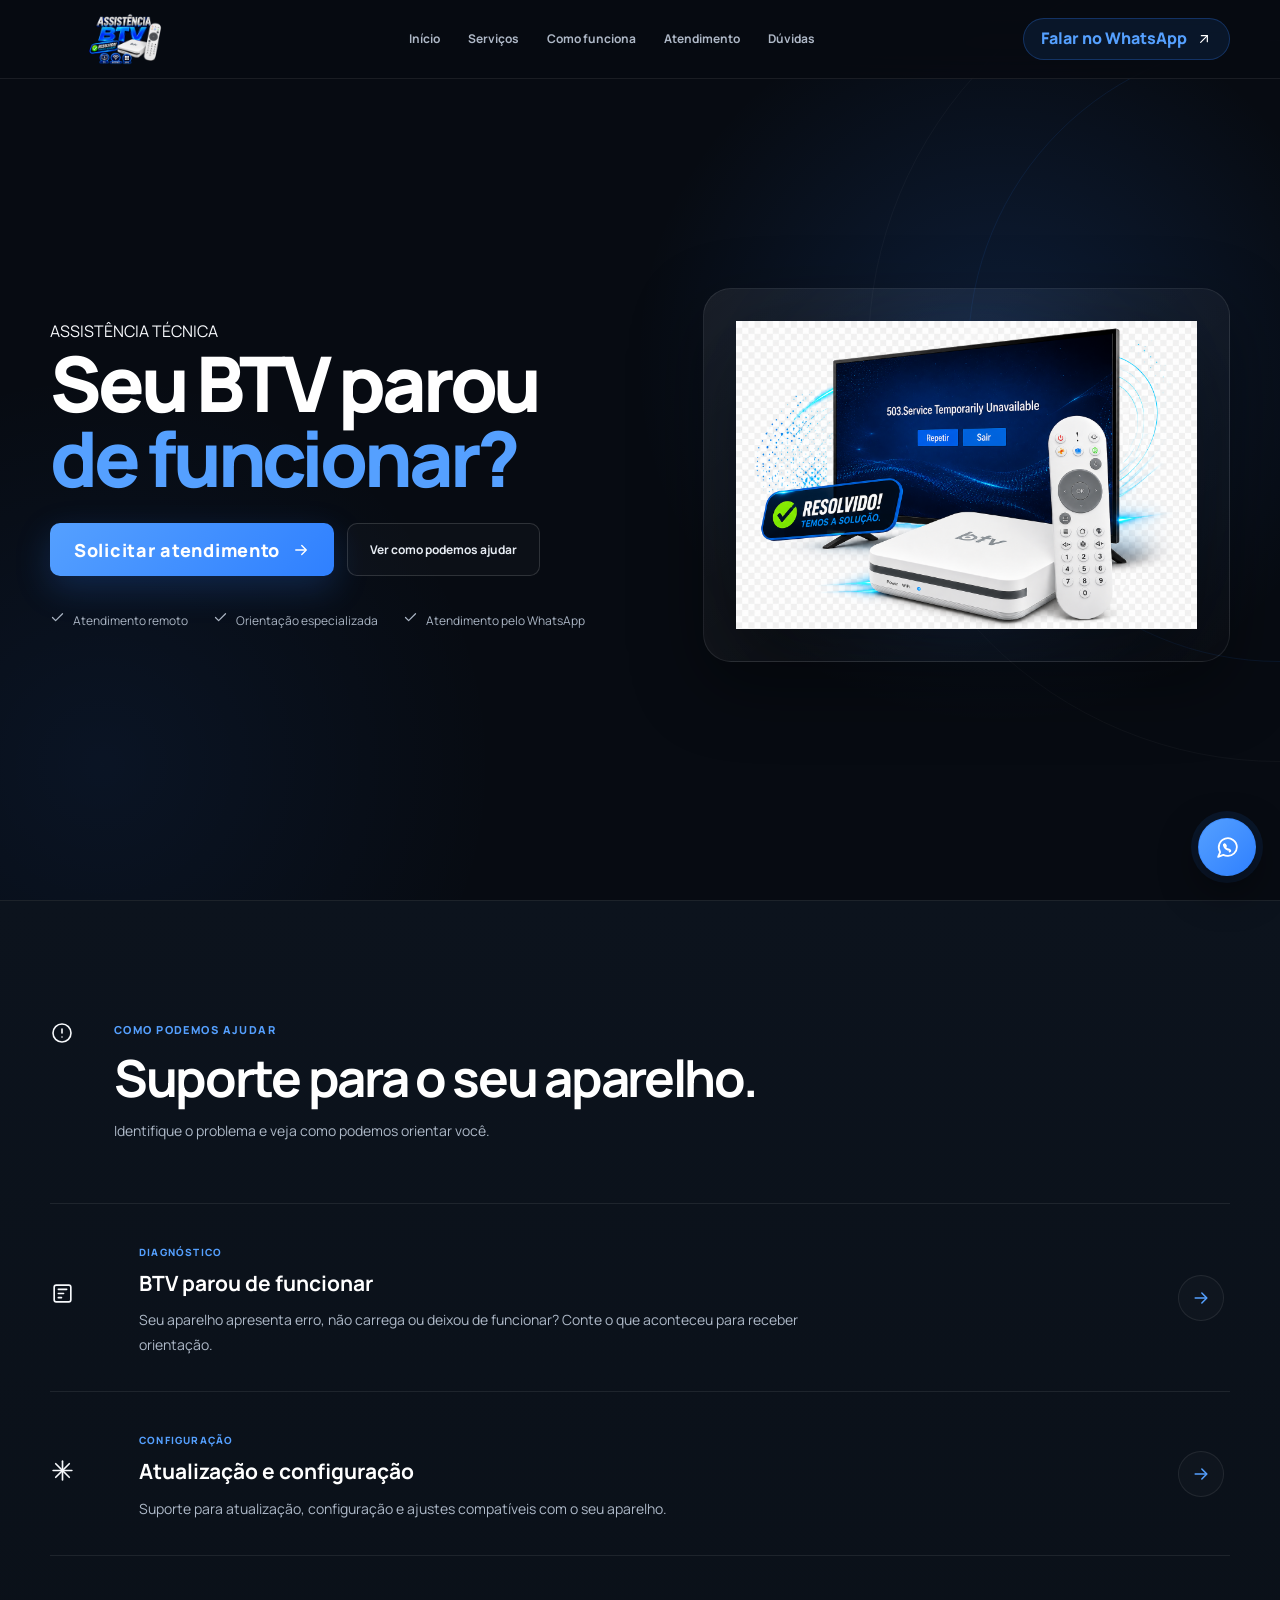
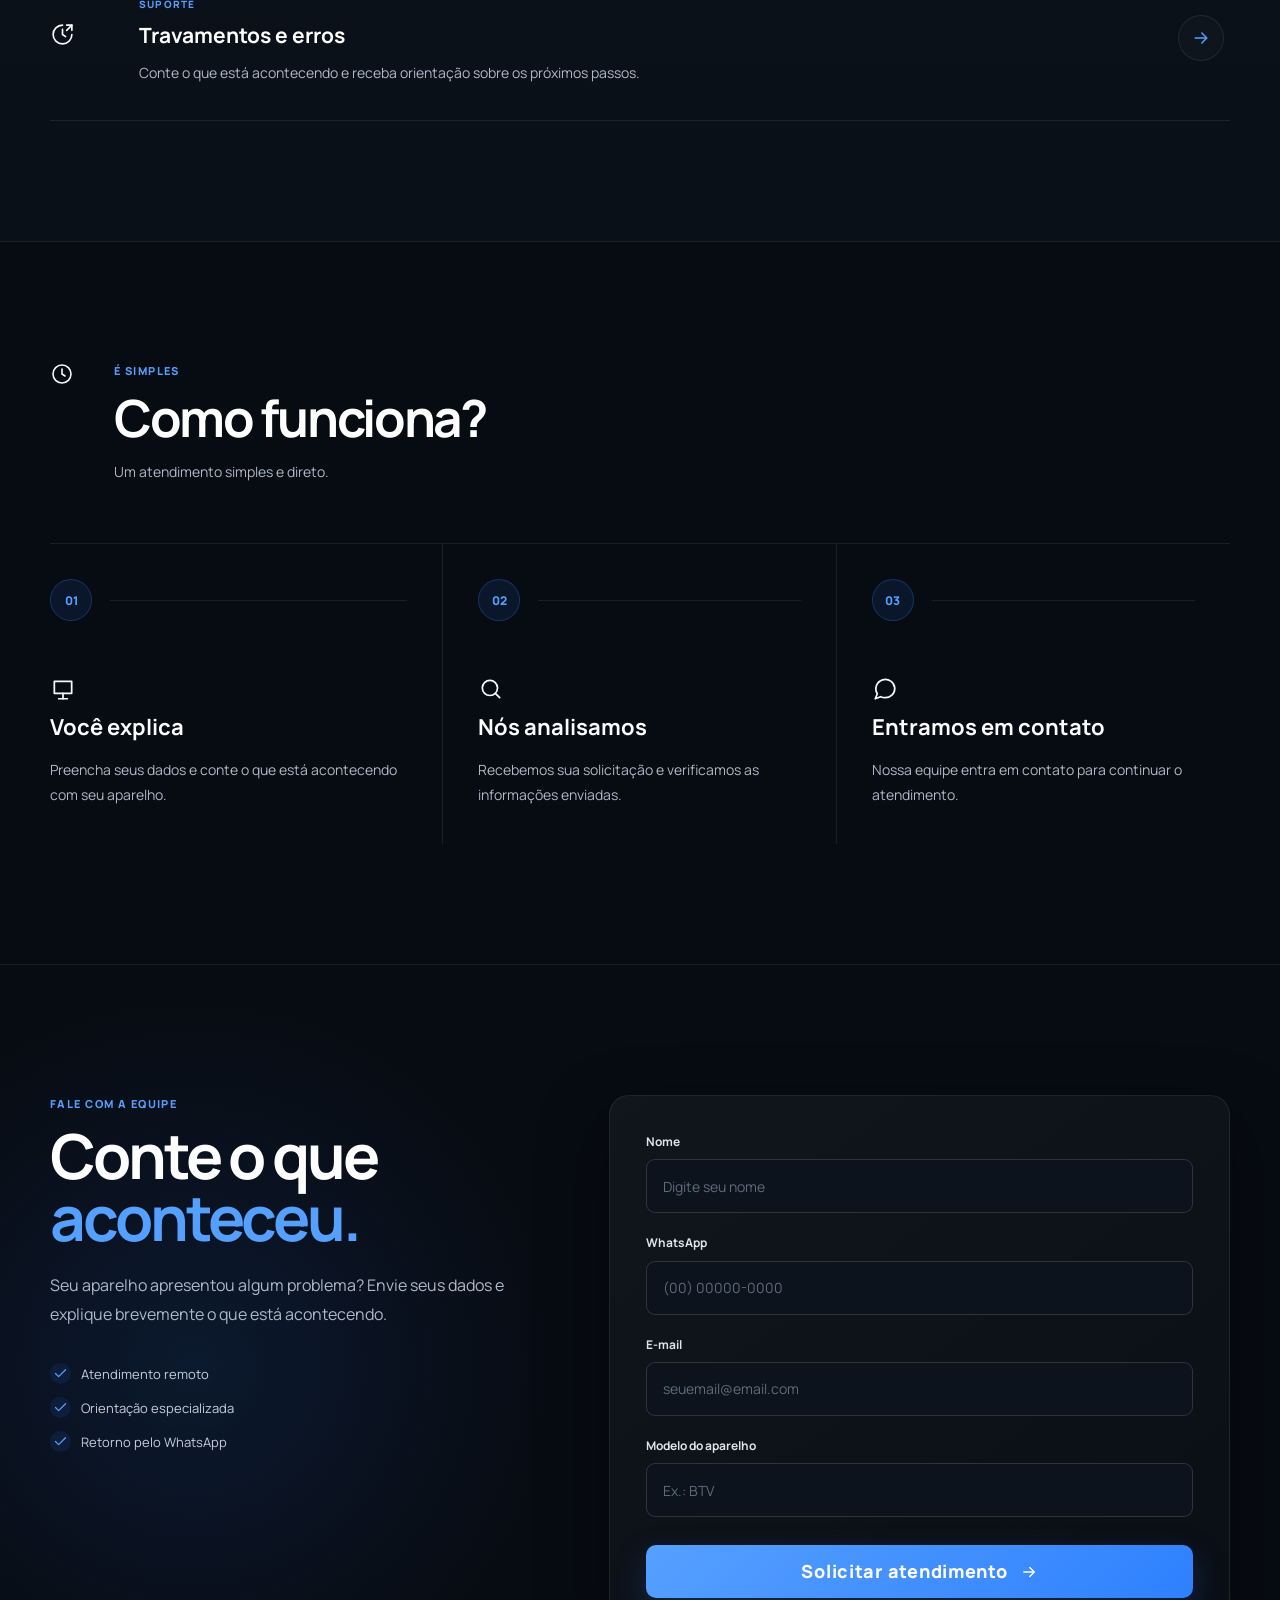
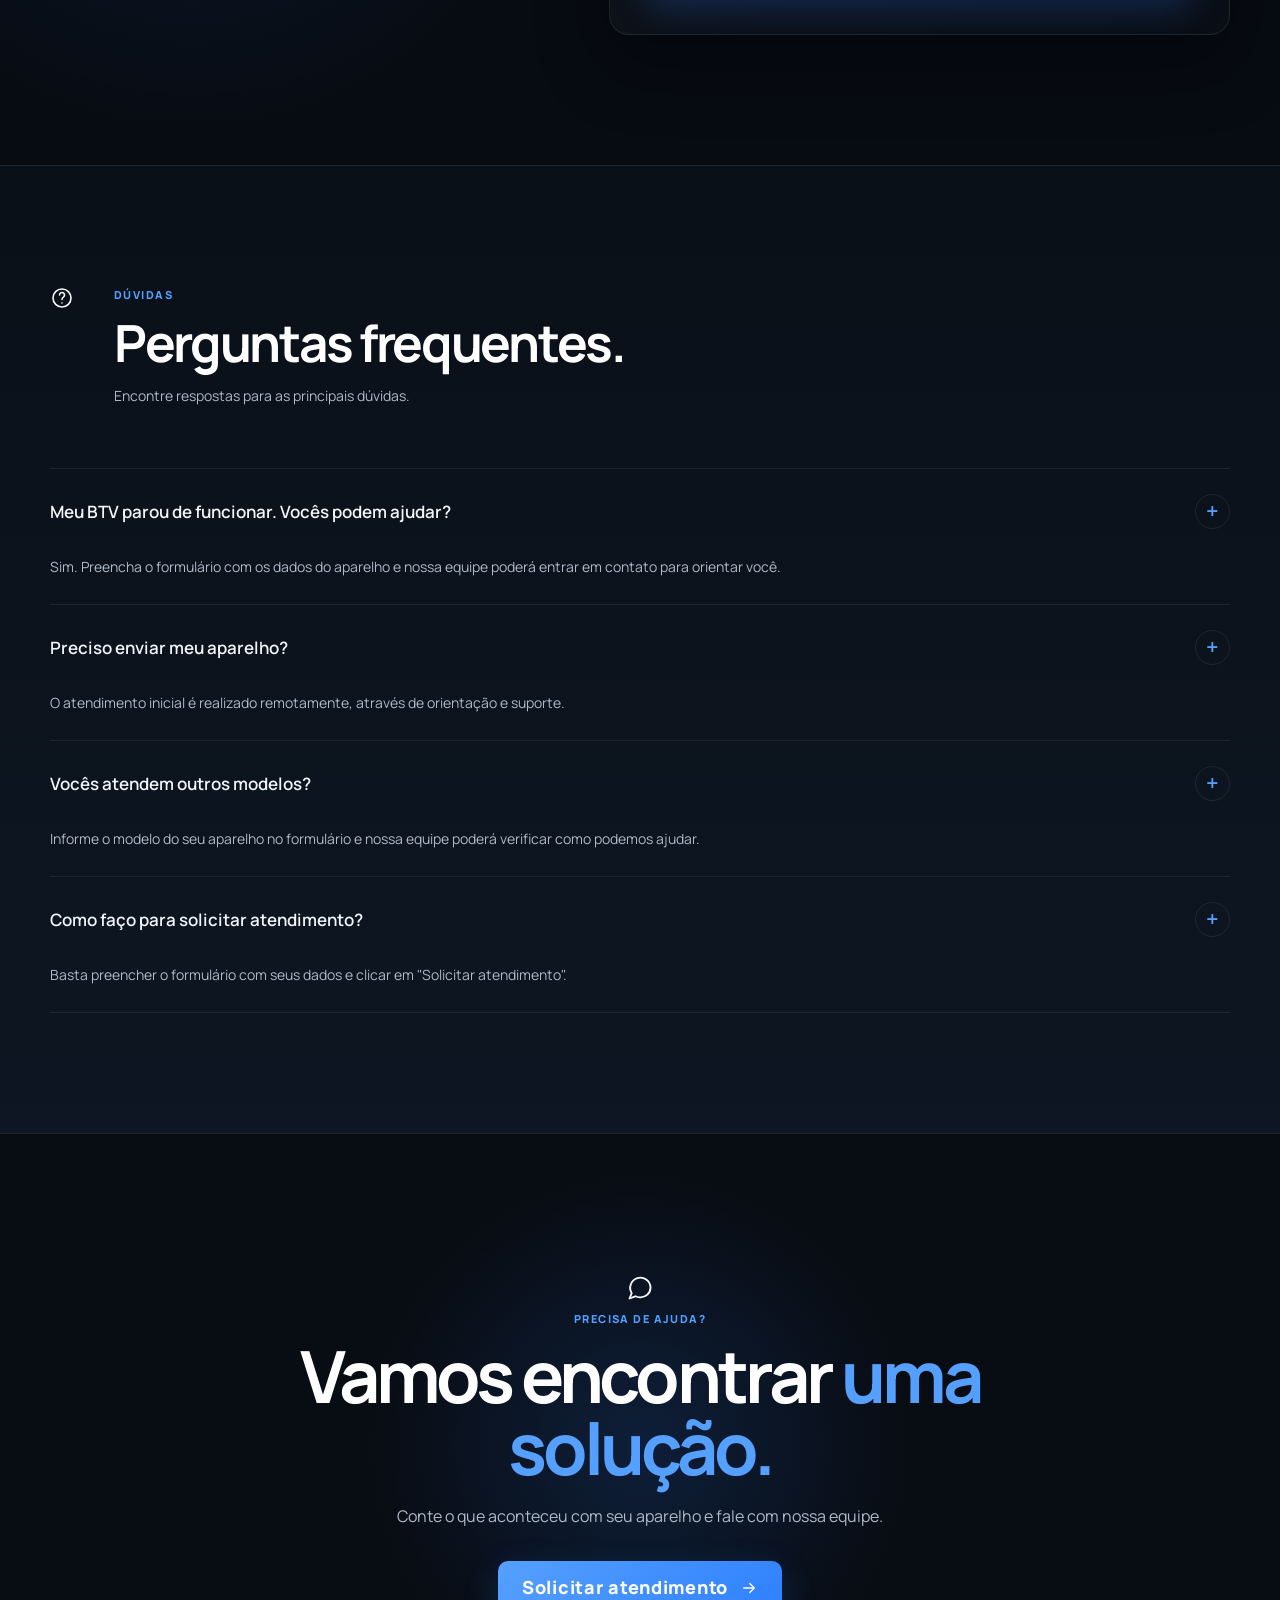
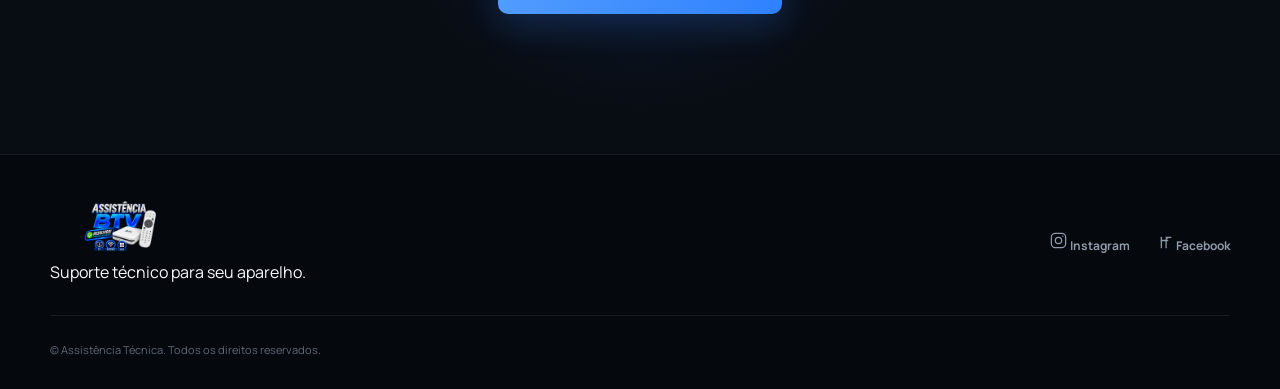
<file: index.html>
<!DOCTYPE html>
<html lang="pt-BR">
<head>
    <meta charset="UTF-8">

    <meta
        name="viewport"
        content="width=device-width, initial-scale=1.0"
    >

    <title>Seu BTV parou de funcionar? | Assistência Técnica</title>

    <meta
        name="description"
        content="Assistência e suporte técnico para aparelhos BTV. Receba orientação para problemas, configurações, atualizações e travamentos."
    >

    <meta
        name="theme-color"
        content="#0b5cff"
    >

    <link
        rel="icon"
        href="assets/favicon.png"
        type="image/png"
    >

    <link rel="preconnect" href="https://fonts.googleapis.com">
    <link rel="preconnect" href="https://fonts.gstatic.com" crossorigin>

    <link
        href="https://fonts.googleapis.com/css2?family=Manrope:wght@400;500;600;700;800&display=swap"
        rel="stylesheet"
    >

    <link
        rel="stylesheet"
        href="css/style.css"
    >
</head>

<body>

<header id="main-header">

    <div class="container header-container">

        <a
            href="#hero"
            class="logo"
            aria-label="Assistência Técnica"
        >
            <img
                src="assets/logo.png"
                alt="Assistência Técnica"
            >
        </a>

        <nav
            class="main-nav"
            aria-label="Navegação principal"
        >
            <a href="#hero">Início</a>
            <a href="#services">Serviços</a>
            <a href="#how-it-works">Como funciona</a>
            <a href="#formulario">Atendimento</a>
            <a href="#faq">Dúvidas</a>
        </nav>

        <a
            href="#"
            class="btn-header"
            data-v8="contact.whatsapp"
            data-whatsapp-message="Olá! Gostaria de informações sobre a assistência técnica para meu aparelho."
            aria-label="Falar no WhatsApp"
        >
            <span>Falar no WhatsApp</span>

            <svg
                width="16"
                height="16"
                viewBox="0 0 24 24"
                fill="none"
                stroke="currentColor"
                stroke-width="1.8"
                stroke-linecap="round"
                stroke-linejoin="round"
                aria-hidden="true"
            >
                <path d="M7 17L17 7"></path>
                <path d="M8 7h9v9"></path>
            </svg>
        </a>

        <button
            type="button"
            class="menu-toggle"
            aria-label="Abrir menu"
            aria-expanded="false"
            aria-controls="mobile-menu"
        >
            <span></span>
            <span></span>
            <span></span>
        </button>

    </div>

    <nav
        id="mobile-menu"
        class="mobile-menu"
        aria-label="Menu mobile"
    >

        <a href="#hero">Início</a>
        <a href="#services">Serviços</a>
        <a href="#how-it-works">Como funciona</a>
        <a href="#formulario">Atendimento</a>
        <a href="#faq">Dúvidas</a>

        <a
            href="#"
            class="mobile-whatsapp"
            data-v8="contact.whatsapp"
            data-whatsapp-message="Olá! Gostaria de informações sobre a assistência técnica para meu aparelho."
        >
            Falar no WhatsApp

            <svg
                width="16"
                height="16"
                viewBox="0 0 24 24"
                fill="none"
                stroke="currentColor"
                stroke-width="1.8"
                stroke-linecap="round"
                stroke-linejoin="round"
                aria-hidden="true"
            >
                <path d="M7 17L17 7"></path>
                <path d="M8 7h9v9"></path>
            </svg>
        </a>

    </nav>

</header>

<main>

<section
    id="hero"
    class="hero-section"
>

    <div class="hero-grid">

        <div class="container hero-container">

            <div class="hero-left">

                <div class="badge">

                    <span class="badge-dot"></span>

                    ASSISTÊNCIA TÉCNICA

                </div>

                <h1>
                    Seu BTV parou
                    <span>de funcionar?</span>
                </h1>

                <p>
                    
                </p>

                <div class="hero-buttons">

                    <a
                        href="#formulario"
                        class="btn-primary"
                    >
                        <span>Solicitar atendimento</span>

                        <svg
                            width="18"
                            height="18"
                            viewBox="0 0 24 24"
                            fill="none"
                            stroke="currentColor"
                            stroke-width="1.8"
                            stroke-linecap="round"
                            stroke-linejoin="round"
                            aria-hidden="true"
                        >
                            <path d="M5 12h13"></path>
                            <path d="M13 6l6 6-6 6"></path>
                        </svg>
                    </a>

                    <a
                        href="#services"
                        class="btn-secondary"
                    >
                        Ver como podemos ajudar
                    </a>

                </div>

                <div class="hero-features">

                    <div class="feature">

                        <span class="feature-icon">
                            <svg
                                width="15"
                                height="15"
                                viewBox="0 0 24 24"
                                fill="none"
                                stroke="currentColor"
                                stroke-width="2"
                                stroke-linecap="round"
                                stroke-linejoin="round"
                                aria-hidden="true"
                            >
                                <path d="M20 6L9 17l-5-5"></path>
                            </svg>
                        </span>

                        <span>Atendimento remoto</span>

                    </div>

                    <div class="feature">

                        <span class="feature-icon">
                            <svg
                                width="15"
                                height="15"
                                viewBox="0 0 24 24"
                                fill="none"
                                stroke="currentColor"
                                stroke-width="2"
                                stroke-linecap="round"
                                stroke-linejoin="round"
                                aria-hidden="true"
                            >
                                <path d="M20 6L9 17l-5-5"></path>
                            </svg>
                        </span>

                        <span>Orientação especializada</span>

                    </div>

                    <div class="feature">

                        <span class="feature-icon">
                            <svg
                                width="15"
                                height="15"
                                viewBox="0 0 24 24"
                                fill="none"
                                stroke="currentColor"
                                stroke-width="2"
                                stroke-linecap="round"
                                stroke-linejoin="round"
                                aria-hidden="true"
                            >
                                <path d="M20 6L9 17l-5-5"></path>
                            </svg>
                        </span>

                        <span>Atendimento pelo WhatsApp</span>

                    </div>

                </div>

            </div>

            <div class="hero-right">

                <div class="hero-img-wrapper">

                    <div class="hero-image-glow"></div>

                    <img
                        src="assets/aparelho-resolvido.png"
                        alt="Aparelho BTV"
                        class="hero-img"
                        loading="eager"
                        fetchpriority="high"
                    >

                </div>

            </div>

        </div>

    </div>

</section>

<section
    id="services"
    class="content-section services-section"
>

    <div class="container">

        <div class="section-heading">

            <div class="section-heading-icon">

                <svg
                    width="24"
                    height="24"
                    viewBox="0 0 24 24"
                    fill="none"
                    stroke="currentColor"
                    stroke-width="1.6"
                    stroke-linecap="round"
                    stroke-linejoin="round"
                    aria-hidden="true"
                >
                    <circle cx="12" cy="12" r="9"></circle>
                    <path d="M12 8v4"></path>
                    <path d="M12 16h.01"></path>
                </svg>

            </div>

            <div class="section-heading-text">

                <span class="section-label">
                    COMO PODEMOS AJUDAR
                </span>

                <h2>
                    Suporte para o seu aparelho.
                </h2>

                <p>
                    Identifique o problema e veja como
                    podemos orientar você.
                </p>

            </div>

        </div>

        <div class="services-list">

            <article class="service-item">

                <div class="service-icon">

                    <svg
                        width="25"
                        height="25"
                        viewBox="0 0 24 24"
                        fill="none"
                        stroke="currentColor"
                        stroke-width="1.6"
                        stroke-linecap="round"
                        stroke-linejoin="round"
                        aria-hidden="true"
                    >
                        <rect x="4" y="4" width="16" height="16" rx="2"></rect>
                        <path d="M8 8h8"></path>
                        <path d="M8 12h5"></path>
                        <path d="M8 16h3"></path>
                    </svg>

                </div>

                <div class="service-content">

                    <span class="service-tag">
                        DIAGNÓSTICO
                    </span>

                    <h3>
                        BTV parou de funcionar
                    </h3>

                    <p>
                        Seu aparelho apresenta erro,
                        não carrega ou deixou de funcionar?
                        Conte o que aconteceu para receber
                        orientação.
                    </p>

                </div>

                <a
                    href="#formulario"
                    class="service-link"
                    aria-label="Solicitar atendimento"
                >
                    <svg
                        width="20"
                        height="20"
                        viewBox="0 0 24 24"
                        fill="none"
                        stroke="currentColor"
                        stroke-width="1.8"
                        stroke-linecap="round"
                        stroke-linejoin="round"
                        aria-hidden="true"
                    >
                        <path d="M5 12h13"></path>
                        <path d="M13 6l6 6-6 6"></path>
                    </svg>
                </a>

            </article>

            <article class="service-item">

                <div class="service-icon">

                    <svg
                        width="25"
                        height="25"
                        viewBox="0 0 24 24"
                        fill="none"
                        stroke="currentColor"
                        stroke-width="1.6"
                        stroke-linecap="round"
                        stroke-linejoin="round"
                        aria-hidden="true"
                    >
                        <path d="M12 3v18"></path>
                        <path d="M3 12h18"></path>
                        <path d="M5.5 5.5l13 13"></path>
                        <path d="M18.5 5.5l-13 13"></path>
                    </svg>

                </div>

                <div class="service-content">

                    <span class="service-tag">
                        CONFIGURAÇÃO
                    </span>

                    <h3>
                        Atualização e configuração
                    </h3>

                    <p>
                        Suporte para atualização,
                        configuração e ajustes compatíveis
                        com o seu aparelho.
                    </p>

                </div>

                <a
                    href="#formulario"
                    class="service-link"
                    aria-label="Solicitar atendimento para atualização e configuração"
                >
                    <svg
                        width="20"
                        height="20"
                        viewBox="0 0 24 24"
                        fill="none"
                        stroke="currentColor"
                        stroke-width="1.8"
                        stroke-linecap="round"
                        stroke-linejoin="round"
                        aria-hidden="true"
                    >
                        <path d="M5 12h13"></path>
                        <path d="M13 6l6 6-6 6"></path>
                    </svg>
                </a>

            </article>

            <article class="service-item">

                <div class="service-icon">

                    <svg
                        width="25"
                        height="25"
                        viewBox="0 0 24 24"
                        fill="none"
                        stroke="currentColor"
                        stroke-width="1.6"
                        stroke-linecap="round"
                        stroke-linejoin="round"
                        aria-hidden="true"
                    >
                        <path d="M12 3a9 9 0 1 0 9 9"></path>
                        <path d="M12 7v5l3 2"></path>
                        <path d="M16 3h5v5"></path>
                        <path d="M21 3l-5 5"></path>
                    </svg>

                </div>

                <div class="service-content">

                    <span class="service-tag">
                        SUPORTE
                    </span>

                    <h3>
                        Travamentos e erros
                    </h3>

                    <p>
                        Conte o que está acontecendo e
                        receba orientação sobre os próximos
                        passos.
                    </p>

                </div>

                <a
                    href="#formulario"
                    class="service-link"
                    aria-label="Solicitar atendimento para travamentos e erros"
                >
                    <svg
                        width="20"
                        height="20"
                        viewBox="0 0 24 24"
                        fill="none"
                        stroke="currentColor"
                        stroke-width="1.8"
                        stroke-linecap="round"
                        stroke-linejoin="round"
                        aria-hidden="true"
                    >
                        <path d="M5 12h13"></path>
                        <path d="M13 6l6 6-6 6"></path>
                    </svg>
                </a>

            </article>

        </div>

    </div>

</section>

<section
    id="how-it-works"
    class="content-section how-section"
>

    <div class="container">

        <div class="section-heading">

            <div class="section-heading-icon">

                <svg
                    width="24"
                    height="24"
                    viewBox="0 0 24 24"
                    fill="none"
                    stroke="currentColor"
                    stroke-width="1.6"
                    stroke-linecap="round"
                    stroke-linejoin="round"
                    aria-hidden="true"
                >
                    <circle cx="12" cy="12" r="9"></circle>
                    <path d="M12 7v5l3 2"></path>
                </svg>

            </div>

            <div class="section-heading-text">

                <span class="section-label">
                    É SIMPLES
                </span>

                <h2>
                    Como funciona?
                </h2>

                <p>
                    Um atendimento simples e direto.
                </p>

            </div>

        </div>

        <div class="steps-grid">

            <article class="step">

                <div class="step-top">

                    <span class="step-number">
                        01
                    </span>

                    <span class="step-line"></span>

                </div>

                <div class="step-icon">

                    <svg
                        width="26"
                        height="26"
                        viewBox="0 0 24 24"
                        fill="none"
                        stroke="currentColor"
                        stroke-width="1.6"
                        stroke-linecap="round"
                        stroke-linejoin="round"
                        aria-hidden="true"
                    >
                        <path d="M4 5h16v11H4z"></path>
                        <path d="M8 21h8"></path>
                        <path d="M12 16v5"></path>
                    </svg>

                </div>

                <h3>
                    Você explica
                </h3>

                <p>
                    Preencha seus dados e conte
                    o que está acontecendo com
                    seu aparelho.
                </p>

            </article>

            <article class="step">

                <div class="step-top">

                    <span class="step-number">
                        02
                    </span>

                    <span class="step-line"></span>

                </div>

                <div class="step-icon">

                    <svg
                        width="26"
                        height="26"
                        viewBox="0 0 24 24"
                        fill="none"
                        stroke="currentColor"
                        stroke-width="1.6"
                        stroke-linecap="round"
                        stroke-linejoin="round"
                        aria-hidden="true"
                    >
                        <circle cx="11" cy="11" r="7"></circle>
                        <path d="M20 20l-4-4"></path>
                    </svg>

                </div>

                <h3>
                    Nós analisamos
                </h3>

                <p>
                    Recebemos sua solicitação
                    e verificamos as informações
                    enviadas.
                </p>

            </article>

            <article class="step">

                <div class="step-top">

                    <span class="step-number">
                        03
                    </span>

                    <span class="step-line"></span>

                </div>

                <div class="step-icon">

                    <svg
                        width="26"
                        height="26"
                        viewBox="0 0 24 24"
                        fill="none"
                        stroke="currentColor"
                        stroke-width="1.6"
                        stroke-linecap="round"
                        stroke-linejoin="round"
                        aria-hidden="true"
                    >
                        <path d="M21 11.5a8.5 8.5 0 0 1-9 8.5 9 9 0 0 1-4-.9L3 21l1.9-4.6A8.7 8.7 0 1 1 21 11.5z"></path>
                    </svg>

                </div>

                <h3>
                    Entramos em contato
                </h3>

                <p>
                    Nossa equipe entra em contato
                    para continuar o atendimento.
                </p>

            </article>

        </div>

    </div>

</section>

<section
    id="formulario"
    class="lead-section"
>

    <div class="container form-container">

        <div class="form-intro">

            <span class="section-label">
                FALE COM A EQUIPE
            </span>

            <h2>
                Conte o que
                <span>aconteceu.</span>
            </h2>

            <p>
                Seu aparelho apresentou algum problema?
                Envie seus dados e explique brevemente
                o que está acontecendo.
            </p>

            <div class="form-notes">

                <div class="form-note">

                    <span class="form-note-icon">

                        <svg
                            width="15"
                            height="15"
                            viewBox="0 0 24 24"
                            fill="none"
                            stroke="currentColor"
                            stroke-width="2"
                            stroke-linecap="round"
                            stroke-linejoin="round"
                            aria-hidden="true"
                        >
                            <path d="M20 6L9 17l-5-5"></path>
                        </svg>

                    </span>

                    Atendimento remoto

                </div>

                <div class="form-note">

                    <span class="form-note-icon">

                        <svg
                            width="15"
                            height="15"
                            viewBox="0 0 24 24"
                            fill="none"
                            stroke="currentColor"
                            stroke-width="2"
                            stroke-linecap="round"
                            stroke-linejoin="round"
                            aria-hidden="true"
                        >
                            <path d="M20 6L9 17l-5-5"></path>
                        </svg>

                    </span>

                    Orientação especializada

                </div>

                <div class="form-note">

                    <span class="form-note-icon">

                        <svg
                            width="15"
                            height="15"
                            viewBox="0 0 24 24"
                            fill="none"
                            stroke="currentColor"
                            stroke-width="2"
                            stroke-linecap="round"
                            stroke-linejoin="round"
                            aria-hidden="true"
                        >
                            <path d="M20 6L9 17l-5-5"></path>
                        </svg>

                    </span>

                    Retorno pelo WhatsApp

                </div>

            </div>

        </div>

        <form
            action=""
            method="POST"
            class="lead-form"
            data-v8-form
        >

            <div class="form-group">

                <label for="nome">
                    Nome
                </label>

                <input
                    type="text"
                    id="nome"
                    name="nome"
                    placeholder="Digite seu nome"
                    autocomplete="name"
                    required
                >

            </div>

            <div class="form-group">

                <label for="whatsapp">
                    WhatsApp
                </label>

                <input
                    type="tel"
                    id="whatsapp"
                    name="whatsapp"
                    placeholder="(00) 00000-0000"
                    autocomplete="tel"
                    required
                >

            </div>

            <div class="form-group">

                <label for="email">
                    E-mail
                </label>

                <input
                    type="email"
                    id="email"
                    name="email"
                    placeholder="seuemail@email.com"
                    autocomplete="email"
                    required
                >

            </div>

            <div class="form-group">

                <label for="modelo">
                    Modelo do aparelho
                </label>

                <input
                    type="text"
                    id="modelo"
                    name="modelo"
                    placeholder="Ex.: BTV"
                    required
                >

            </div>

            <input
                type="hidden"
                name="_subject"
                value="Novo lead - Assistência Técnica"
            >

            <input
                type="hidden"
                name="v8_project_id"
                value="6e3c3f6c-1b93-4e05-874b-174327592152"
            >

            <button
                type="submit"
                class="btn-primary form-submit"
            >
                <span>Solicitar atendimento</span>

                <svg
                    width="18"
                    height="18"
                    viewBox="0 0 24 24"
                    fill="none"
                    stroke="currentColor"
                    stroke-width="1.8"
                    stroke-linecap="round"
                    stroke-linejoin="round"
                    aria-hidden="true"
                >
                    <path d="M5 12h13"></path>
                    <path d="M13 6l6 6-6 6"></path>
                </svg>

            </button>

        </form>

    </div>

</section>

<section
    id="faq"
    class="content-section faq-section"
>

    <div class="container">

        <div class="section-heading">

            <div class="section-heading-icon">

                <svg
                    width="24"
                    height="24"
                    viewBox="0 0 24 24"
                    fill="none"
                    stroke="currentColor"
                    stroke-width="1.6"
                    stroke-linecap="round"
                    stroke-linejoin="round"
                    aria-hidden="true"
                >
                    <circle cx="12" cy="12" r="9"></circle>
                    <path d="M9.5 9a2.5 2.5 0 1 1 4.1 1.9c-.9.7-1.6 1.1-1.6 2.6"></path>
                    <path d="M12 17h.01"></path>
                </svg>

            </div>

            <div class="section-heading-text">

                <span class="section-label">
                    DÚVIDAS
                </span>

                <h2>
                    Perguntas frequentes.
                </h2>

                <p>
                    Encontre respostas para as principais dúvidas.
                </p>

            </div>

        </div>

        <div class="faq-list">

            <div class="faq-item">

                <button
                    class="faq-question"
                    type="button"
                    aria-expanded="false"
                >

                    <span>
                        Meu BTV parou de funcionar.
                        Vocês podem ajudar?
                    </span>

                    <span
                        class="faq-icon"
                        aria-hidden="true"
                    >
                        +
                    </span>

                </button>

                <div class="faq-answer">

                    <p>
                        Sim. Preencha o formulário com
                        os dados do aparelho e nossa equipe
                        poderá entrar em contato para orientar você.
                    </p>

                </div>

            </div>

            <div class="faq-item">

                <button
                    class="faq-question"
                    type="button"
                    aria-expanded="false"
                >

                    <span>
                        Preciso enviar meu aparelho?
                    </span>

                    <span
                        class="faq-icon"
                        aria-hidden="true"
                    >
                        +
                    </span>

                </button>

                <div class="faq-answer">

                    <p>
                        O atendimento inicial é realizado
                        remotamente, através de orientação
                        e suporte.
                    </p>

                </div>

            </div>

            <div class="faq-item">

                <button
                    class="faq-question"
                    type="button"
                    aria-expanded="false"
                >

                    <span>
                        Vocês atendem outros modelos?
                    </span>

                    <span
                        class="faq-icon"
                        aria-hidden="true"
                    >
                        +
                    </span>

                </button>

                <div class="faq-answer">

                    <p>
                        Informe o modelo do seu aparelho
                        no formulário e nossa equipe poderá
                        verificar como podemos ajudar.
                    </p>

                </div>

            </div>

            <div class="faq-item">

                <button
                    class="faq-question"
                    type="button"
                    aria-expanded="false"
                >

                    <span>
                        Como faço para solicitar atendimento?
                    </span>

                    <span
                        class="faq-icon"
                        aria-hidden="true"
                    >
                        +
                    </span>

                </button>

                <div class="faq-answer">

                    <p>
                        Basta preencher o formulário com
                        seus dados e clicar em "Solicitar atendimento".
                    </p>

                </div>

            </div>

        </div>

    </div>

</section>

<section
    id="cta"
    class="final-cta"
>

    <div class="container cta-container">

        <div class="cta-icon">

            <svg
                width="28"
                height="28"
                viewBox="0 0 24 24"
                fill="none"
                stroke="currentColor"
                stroke-width="1.6"
                stroke-linecap="round"
                stroke-linejoin="round"
                aria-hidden="true"
            >
                <path d="M21 11.5a8.5 8.5 0 0 1-9 8.5 9 9 0 0 1-4-.9L3 21l1.9-4.6A8.7 8.7 0 1 1 21 11.5z"></path>
            </svg>

        </div>

        <span class="section-label">
            PRECISA DE AJUDA?
        </span>

        <h2>
            Vamos encontrar
            <span>uma solução.</span>
        </h2>

        <p>
            Conte o que aconteceu com seu aparelho
            e fale com nossa equipe.
        </p>

        <a
            href="#formulario"
            class="btn-primary"
        >
            <span>Solicitar atendimento</span>

            <svg
                width="18"
                height="18"
                viewBox="0 0 24 24"
                fill="none"
                stroke="currentColor"
                stroke-width="1.8"
                stroke-linecap="round"
                stroke-linejoin="round"
                aria-hidden="true"
            >
                <path d="M5 12h13"></path>
                <path d="M13 6l6 6-6 6"></path>
            </svg>
        </a>

    </div>

</section>

</main>

<footer>

    <div class="container footer-container">

        <div class="footer-brand">

            <a
                href="#hero"
                class="logo"
                aria-label="Assistência Técnica"
            >
                <img
                    src="assets/logo.png"
                    alt="Assistência Técnica"
                >
            </a>

            <p>
                Suporte técnico para seu aparelho.
            </p>

        </div>

        <div class="footer-socials">

            <a
                href="#"
                class="social-link"
                data-v8="social.instagram"
                target="_blank"
                rel="noopener noreferrer"
                aria-label="Instagram"
            >
                <svg
                    width="19"
                    height="19"
                    viewBox="0 0 24 24"
                    fill="none"
                    stroke="currentColor"
                    stroke-width="1.6"
                    stroke-linecap="round"
                    stroke-linejoin="round"
                    aria-hidden="true"
                >
                    <rect x="3" y="3" width="18" height="18" rx="5"></rect>
                    <circle cx="12" cy="12" r="4"></circle>
                    <path d="M17.5 6.5h.01"></path>
                </svg>

                <span>Instagram</span>
            </a>

            <a
                href="#"
                class="social-link"
                data-v8="social.facebook"
                target="_blank"
                rel="noopener noreferrer"
                aria-label="Facebook"
            >
                <svg
                    width="19"
                    height="19"
                    viewBox="0 0 24 24"
                    fill="none"
                    stroke="currentColor"
                    stroke-width="1.6"
                    stroke-linecap="round"
                    stroke-linejoin="round"
                    aria-hidden="true"
                >
                    <path d="M14 8h3"></path>
                    <path d="M14 21v-9a4 4 0 0 1 4-4h2"></path>
                    <path d="M8 12h8"></path>
                    <path d="M8 8v13"></path>
                </svg>

                <span>Facebook</span>
            </a>

        </div>

        <div class="footer-bottom">

            <p>
                © <span id="ano"></span>
                Assistência Técnica. Todos os direitos reservados.
            </p>

        </div>

    </div>

</footer>

<a
    href="#"
    class="whatsapp-float"
    aria-label="Falar no WhatsApp"
    data-v8="contact.whatsapp"
    data-whatsapp-message="Olá! Gostaria de informações sobre a assistência técnica para meu aparelho."
>

    <svg
        width="25"
        height="25"
        viewBox="0 0 24 24"
        fill="none"
        stroke="currentColor"
        stroke-width="1.7"
        stroke-linecap="round"
        stroke-linejoin="round"
        aria-hidden="true"
    >
        <path d="M21 11.5a8.5 8.5 0 0 1-9 8.5 9 9 0 0 1-4-.9L3 21l1.9-4.6A8.7 8.7 0 1 1 21 11.5z"></path>
        <path d="M8.5 9.5c.3 1.8 2.2 4 4 4.5"></path>
        <path d="M8.5 9.5c.4-.8.8-.9 1.2-.4l.7 1c.2.3.2.6 0 .9l-.5.6"></path>
        <path d="M12.5 14c.3-.2.6-.2.9 0l1 .7c.5.4.4.8-.4 1.2"></path>
    </svg>

</a>

<script src="js/script.js"></script>

<script
    src="js/v8-loader.js"
    data-project-id="6e3c3f6c-1b93-4e05-874b-174327592152"
    defer
></script>

</body>
</html>
</file>
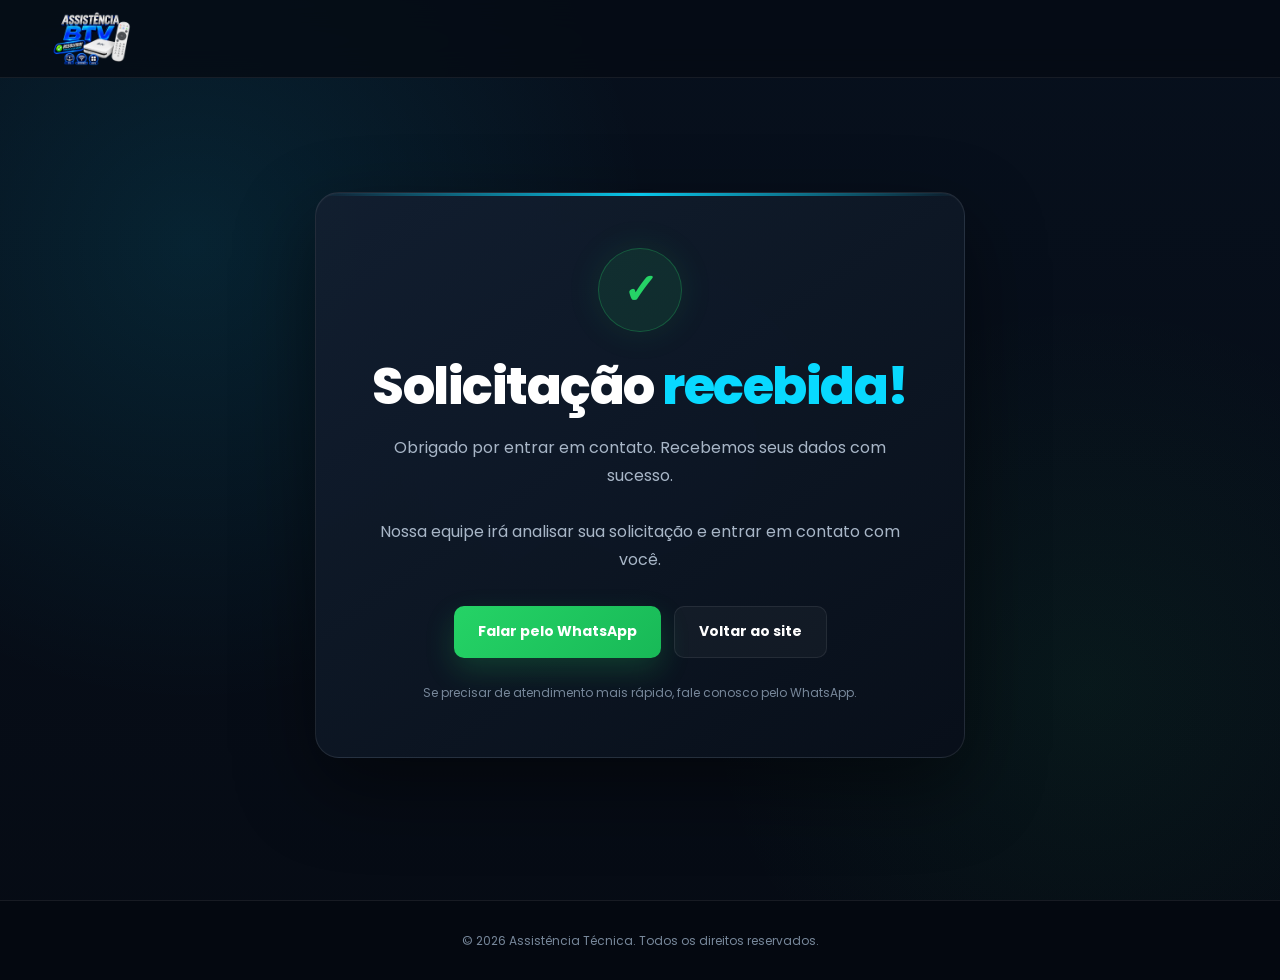
<file: obrigado.html>
<!DOCTYPE html>
<html lang="pt-BR">

<head>

    <meta charset="UTF-8">

    <meta
        name="viewport"
        content="width=device-width, initial-scale=1.0"
    >

    <title>Solicitação recebida | Assistência Técnica</title>

    <meta
        name="description"
        content="Sua solicitação foi recebida. Nossa equipe entrará em contato."
    >

    <meta
        name="theme-color"
        content="#060b14"
    >

    <link
        rel="icon"
        href="assets/favicon.png"
        type="image/png"
    >

    <link
        rel="preconnect"
        href="https://fonts.googleapis.com"
    >

    <link
        rel="preconnect"
        href="https://fonts.gstatic.com"
        crossorigin
    >

    <link
        href="https://fonts.googleapis.com/css2?family=Poppins:wght@400;500;600;700;800&display=swap"
        rel="stylesheet"
    >

    <style>

        /* =========================================================
           RESET
           ========================================================= */

        * {
            margin: 0;
            padding: 0;
            box-sizing: border-box;
        }

        html {
            scroll-behavior: smooth;
        }

        body {
            min-height: 100vh;

            display: flex;
            flex-direction: column;

            font-family: "Poppins", Arial, sans-serif;

            background:
                radial-gradient(
                    circle at 15% 25%,
                    rgba(8, 217, 255, 0.10),
                    transparent 35%
                ),
                radial-gradient(
                    circle at 85% 70%,
                    rgba(37, 211, 102, 0.06),
                    transparent 30%
                ),
                linear-gradient(
                    180deg,
                    #07101d 0%,
                    #060b14 100%
                );

            color: #ffffff;

            line-height: 1.6;

            overflow-x: hidden;
        }

        a {
            color: inherit;
            text-decoration: none;
        }

        img {
            max-width: 100%;
            display: block;
        }

        /* =========================================================
           VARIÁVEIS
           ========================================================= */

        :root {
            --blue: #08d9ff;
            --green: #25d366;

            --background: #060b14;
            --card: #0e1826;

            --white: #ffffff;
            --text-soft: #a8b6c7;
            --text-muted: #77879a;

            --border: rgba(255, 255, 255, 0.08);
        }

        /* =========================================================
           HEADER
           ========================================================= */

        header {
            position: fixed;

            top: 0;
            left: 0;

            width: 100%;
            height: 78px;

            z-index: 1000;

            background:
                rgba(6, 11, 20, 0.82);

            border-bottom:
                1px solid rgba(255, 255, 255, 0.07);

            backdrop-filter: blur(16px);
            -webkit-backdrop-filter: blur(16px);
        }

        .container {
            width:
                min(
                    1180px,
                    calc(100% - 40px)
                );

            margin: 0 auto;
        }

        .header-container {
            height: 100%;

            display: flex;

            align-items: center;
            justify-content: space-between;
        }

        .logo {
            display: flex;

            align-items: center;
        }

        .logo img {
            width: auto;

            max-width: 190px;
            max-height: 55px;

            object-fit: contain;
        }

        /* =========================================================
           PÁGINA
           ========================================================= */

        .thank-you-page {
            position: relative;

            flex: 1;

            min-height: 100vh;

            display: flex;

            align-items: center;
            justify-content: center;

            padding:
                130px 20px
                80px;

            overflow: hidden;
        }

        /* brilho decorativo */

        .thank-you-page::before {
            content: "";

            position: absolute;

            width: 520px;
            height: 520px;

            top: 50%;
            left: 50%;

            transform:
                translate(-50%, -50%);

            border-radius: 50%;

            background:
                radial-gradient(
                    circle,
                    rgba(8, 217, 255, 0.10),
                    transparent 68%
                );

            filter: blur(25px);

            pointer-events: none;
        }

        /* =========================================================
           CARD
           ========================================================= */

        .thank-you-card {
            position: relative;

            z-index: 2;

            width:
                min(
                    650px,
                    100%
                );

            padding:
                55px 45px;

            text-align: center;

            background:
                linear-gradient(
                    145deg,
                    rgba(18, 31, 48, 0.97),
                    rgba(8, 15, 26, 0.98)
                );

            border:
                1px solid rgba(255, 255, 255, 0.09);

            border-radius: 24px;

            box-shadow:
                0 30px 80px rgba(0, 0, 0, 0.45),
                inset 0 1px 0 rgba(255, 255, 255, 0.03);

            overflow: hidden;
        }

        /* linha superior */

        .thank-you-card::before {
            content: "";

            position: absolute;

            top: 0;
            left: 0;
            right: 0;

            height: 3px;

            background:
                linear-gradient(
                    90deg,
                    transparent,
                    var(--blue),
                    transparent
                );

            opacity: 0.9;
        }

        /* =========================================================
           ÍCONE DE SUCESSO
           ========================================================= */

        .success-icon {
            width: 84px;
            height: 84px;

            margin:
                0 auto 26px;

            display: flex;

            align-items: center;
            justify-content: center;

            border-radius: 50%;

            background:
                rgba(37, 211, 102, 0.11);

            border:
                1px solid rgba(37, 211, 102, 0.28);

            color: var(--green);

            font-size: 42px;

            font-weight: 800;

            box-shadow:
                0 0 35px rgba(37, 211, 102, 0.10);

            animation:
                successAppear 0.6s ease both;
        }

        @keyframes successAppear {

            from {
                opacity: 0;
                transform: scale(0.7);
            }

            to {
                opacity: 1;
                transform: scale(1);
            }

        }

        /* =========================================================
           TÍTULO
           ========================================================= */

        .thank-you-card h1 {
            margin-bottom: 18px;

            color: var(--white);

            font-size:
                clamp(
                    2.1rem,
                    5vw,
                    3.2rem
                );

            line-height: 1.12;

            font-weight: 800;

            letter-spacing: -1.5px;
        }

        .thank-you-card h1 span {
            color: var(--blue);
        }

        /* =========================================================
           TEXTO
           ========================================================= */

        .thank-you-message {
            max-width: 520px;

            margin:
                0 auto 32px;

            color: var(--text-soft);

            font-size: 16px;

            line-height: 1.75;
        }

        /* =========================================================
           AÇÕES
           ========================================================= */

        .thank-you-actions {
            display: flex;

            align-items: center;
            justify-content: center;

            flex-wrap: wrap;

            gap: 13px;
        }

        .btn-primary,
        .btn-secondary {
            min-height: 52px;

            padding:
                13px 24px;

            display: inline-flex;

            align-items: center;
            justify-content: center;

            border-radius: 10px;

            font-size: 14px;

            font-weight: 700;

            transition:
                transform 0.2s ease,
                box-shadow 0.2s ease,
                background 0.2s ease,
                border-color 0.2s ease;
        }

        /* WhatsApp */

        .btn-primary {
            background:
                linear-gradient(
                    135deg,
                    #25d366,
                    #18b957
                );

            color: #ffffff;

            box-shadow:
                0 12px 30px
                rgba(37, 211, 102, 0.20);
        }

        .btn-primary:hover {
            transform:
                translateY(-3px);

            box-shadow:
                0 18px 38px
                rgba(37, 211, 102, 0.30);
        }

        /* Voltar */

        .btn-secondary {
            background:
                rgba(255, 255, 255, 0.035);

            border:
                1px solid var(--border);

            color: #ffffff;
        }

        .btn-secondary:hover {
            transform:
                translateY(-3px);

            border-color:
                rgba(8, 217, 255, 0.35);

            background:
                rgba(8, 217, 255, 0.07);
        }

        /* =========================================================
           AVISO
           ========================================================= */

        .thank-you-note {
            margin-top: 25px;

            color: var(--text-muted);

            font-size: 12px;

            line-height: 1.6;
        }

        /* =========================================================
           FOOTER
           ========================================================= */

        footer {
            padding:
                30px 20px;

            text-align: center;

            background:
                #040810;

            border-top:
                1px solid var(--border);

            color:
                var(--text-muted);
        }

        footer p {
            font-size: 12px;
        }

        /* =========================================================
           FOCO
           ========================================================= */

        :focus-visible {
            outline:
                2px solid var(--blue);

            outline-offset: 3px;
        }

        /* =========================================================
           TABLET
           ========================================================= */

        @media (max-width: 700px) {

            .container {
                width:
                    calc(100% - 30px);
            }

            header {
                height: 68px;
            }

            .logo img {
                max-width: 145px;
                max-height: 45px;
            }

            .thank-you-page {
                padding:
                    105px 15px
                    55px;
            }

            .thank-you-card {
                padding:
                    45px 25px;

                border-radius: 20px;
            }

            .success-icon {
                width: 74px;
                height: 74px;

                font-size: 36px;
            }

            .thank-you-card h1 {
                font-size: 2.25rem;
            }

            .thank-you-message {
                font-size: 15px;
            }

            .thank-you-actions {
                flex-direction: column;
            }

            .thank-you-actions .btn-primary,
            .thank-you-actions .btn-secondary {
                width: 100%;
            }

        }

        /* =========================================================
           CELULAR PEQUENO
           ========================================================= */

        @media (max-width: 400px) {

            .container {
                width:
                    calc(100% - 24px);
            }

            .logo img {
                max-width: 125px;
            }

            .thank-you-page {
                padding:
                    100px 12px
                    45px;
            }

            .thank-you-card {
                padding:
                    38px 18px;

                border-radius: 18px;
            }

            .success-icon {
                width: 68px;
                height: 68px;

                font-size: 32px;
            }

            .thank-you-card h1 {
                font-size: 2rem;
            }

            .thank-you-message {
                font-size: 14px;
            }

        }

        /* =========================================================
           REDUZIR MOVIMENTO
           ========================================================= */

        @media (prefers-reduced-motion: reduce) {

            html {
                scroll-behavior: auto;
            }

            *,
            *::before,
            *::after {
                animation-duration: 0.01ms !important;
                animation-iteration-count: 1 !important;
                transition-duration: 0.01ms !important;
            }

        }

    </style>

</head>


<body>


    <!-- =========================================================
         HEADER
         ========================================================= -->

    <header id="main-header">

        <div class="container header-container">

            <a
                href="index.html"
                class="logo"
                aria-label="Voltar para o início"
            >

                <img
                    src="assets/logo.png"
                    alt="Assistência Técnica"
                >

            </a>

        </div>

    </header>


    <!-- =========================================================
         CONTEÚDO
         ========================================================= -->

    <main class="thank-you-page">

        <section
            class="thank-you-card"
            aria-labelledby="thank-you-title"
        >

            <!-- ÍCONE -->

            <div
                class="success-icon"
                aria-hidden="true"
            >
                ✓
            </div>


            <!-- TÍTULO -->

            <h1 id="thank-you-title">

                Solicitação
                <span>recebida!</span>

            </h1>


            <!-- MENSAGEM -->

            <p class="thank-you-message">

                Obrigado por entrar em contato.
                Recebemos seus dados com sucesso.

                <br><br>

                Nossa equipe irá analisar sua solicitação
                e entrar em contato com você.

            </p>


            <!-- BOTÕES -->

            <div class="thank-you-actions">

                <a
                    href="#"
                    class="btn-primary js-wa-link"
                    data-whatsapp-message="Olá! Acabei de enviar uma solicitação pelo site e gostaria de continuar meu atendimento."
                    aria-label="Continuar atendimento pelo WhatsApp"
                >
                    Falar pelo WhatsApp
                </a>


                <a
                    href="index.html"
                    class="btn-secondary"
                >
                    Voltar ao site
                </a>

            </div>


            <!-- OBSERVAÇÃO -->

            <p class="thank-you-note">

                Se precisar de atendimento mais rápido,
                fale conosco pelo WhatsApp.

            </p>

        </section>

    </main>


    <!-- =========================================================
         FOOTER
         ========================================================= -->

    <footer>

        <p>
            ©
            <span id="ano"></span>
            Assistência Técnica.
            Todos os direitos reservados.
        </p>

    </footer>


    <!-- =========================================================
         V8 ADMIN UNIVERSAL — LOADER
         ========================================================= -->

    <script
        src="js/v8-loader.js"
        data-project-id="ba89f806-64b6-430c-9e91-f93a4c6ac585"
    ></script>


    <!-- =========================================================
         SCRIPT DA PÁGINA
         ========================================================= -->

    <script>

        document.addEventListener(
            "DOMContentLoaded",
            () => {

                /* -----------------------------------------------
                   ANO
                ------------------------------------------------ */

                const ano =
                    document.getElementById("ano");

                if (ano) {
                    ano.textContent =
                        new Date().getFullYear();
                }


                /* -----------------------------------------------
                   WHATSAPP
                   Usa o mesmo número configurado no V8 Admin
                ------------------------------------------------ */

                const whatsappButton =
                    document.querySelector(".js-wa-link");

                if (!whatsappButton) {
                    return;
                }

                whatsappButton.addEventListener(
                    "click",
                    (event) => {

                        event.preventDefault();

                        const message =
                            whatsappButton.dataset.whatsappMessage ||
                            "Olá! Acabei de enviar uma solicitação pelo site e gostaria de continuar meu atendimento.";

                        let number = "";

                        /*
                         * Primeiro tenta utilizar a API
                         * pública do V8 Loader.
                         */

                        if (
                            window.AssistenciaTecnica &&
                            typeof
                            window.AssistenciaTecnica
                                .getWhatsAppNumber === "function"
                        ) {

                            number =
                                window.AssistenciaTecnica
                                    .getWhatsAppNumber();

                        }

                        /*
                         * Compatibilidade com o Loader
                         */

                        if (!number) {

                            const values = [

                                window.WHATSAPP_NUMBER,

                                document.body.dataset.whatsapp,

                                localStorage.getItem(
                                    "whatsappNumber"
                                )

                            ];

                            for (
                                const value
                                of values
                            ) {

                                const digits =
                                    String(
                                        value || ""
                                    ).replace(
                                        /\D/g,
                                        ""
                                    );

                                if (
                                    digits.length >= 10
                                ) {

                                    number =
                                        digits;

                                    break;

                                }

                            }

                        }


                        if (!number) {

                            alert(
                                "O WhatsApp ainda não foi configurado. Entre em contato com o administrador do site."
                            );

                            return;

                        }


                        const url =
                            `https://wa.me/${number}?text=${encodeURIComponent(
                                message
                            )}`;


                        /*
                         * Rastreamento
                         */

                        if (
                            window.AssistenciaTecnica &&
                            typeof
                            window.AssistenciaTecnica
                                .trackEvent === "function"
                        ) {

                            window.AssistenciaTecnica
                                .trackEvent(
                                    "thank_you_whatsapp_click",
                                    {
                                        source:
                                            "thank_you_page"
                                    }
                                );

                        }


                        window.open(
                            url,
                            "_blank",
                            "noopener,noreferrer"
                        );

                    }
                );

            }
        );

    </script>


</body>

</html>
</file>
<file: css/style.css>
/* =========================================================
   ASSISTÊNCIA TÉCNICA
   STYLE.CSS — V6
   VISUAL PREMIUM AZUL
========================================================= */

* {
    margin: 0;
    padding: 0;
    box-sizing: border-box;
}

html {
    scroll-behavior: smooth;
    scroll-padding-top: 90px;
}

:root {
    --bg: #070b12;
    --bg-soft: #0b111b;
    --bg-section: #0e1622;
    --bg-card: #121c29;
    --bg-card-hover: #172436;

    --text: #f7f9fc;
    --text-soft: #aeb9c8;
    --text-muted: #6f7c8d;

    --blue: #2f80ff;
    --blue-light: #55a0ff;
    --blue-dark: #1764d8;

    --blue-soft: rgba(47, 128, 255, 0.10);
    --blue-border: rgba(47, 128, 255, 0.28);
    --blue-glow: rgba(47, 128, 255, 0.20);

    --line: rgba(255, 255, 255, 0.08);
    --line-strong: rgba(255, 255, 255, 0.14);

    --radius: 18px;

    --shadow:
        0 25px 70px rgba(0, 0, 0, 0.38);
}

body {
    font-family: "Manrope", sans-serif;
    background: var(--bg);
    color: var(--text);
    line-height: 1.6;
    overflow-x: hidden;
}

img {
    display: block;
    max-width: 100%;
}

a {
    color: inherit;
    text-decoration: none;
}

button,
input {
    font: inherit;
}

button {
    cursor: pointer;
}

.container {
    width: min(1180px, calc(100% - 40px));
    margin: 0 auto;
}

::selection {
    background: var(--blue);
    color: #ffffff;
}


/* =========================================================
   SCROLLBAR
========================================================= */

::-webkit-scrollbar {
    width: 9px;
}

::-webkit-scrollbar-track {
    background: #05080d;
}

::-webkit-scrollbar-thumb {
    background: #263449;
    border-radius: 20px;
}

::-webkit-scrollbar-thumb:hover {
    background: var(--blue);
}


/* =========================================================
   CABEÇALHO
========================================================= */

#main-header {
    position: fixed;
    top: 0;
    left: 0;
    width: 100%;
    z-index: 1000;

    background: rgba(7, 11, 18, 0.88);

    backdrop-filter: blur(20px);
    -webkit-backdrop-filter: blur(20px);

    border-bottom: 1px solid var(--line);
}

.header-container {
    min-height: 78px;

    display: flex;
    align-items: center;
    justify-content: space-between;

    gap: 30px;
}


/* =========================================================
   LOGO
========================================================= */

.logo {
    display: inline-flex;
    align-items: center;

    flex-shrink: 0;
}

.logo img {
    width: 150px;
    max-height: 52px;
    object-fit: contain;
}


/* =========================================================
   MENU DESKTOP
========================================================= */

.main-nav {
    display: flex;
    align-items: center;
    justify-content: center;

    gap: 28px;

    flex: 1;
}

.main-nav a {
    position: relative;

    color: #aeb8c7;

    font-size: 12px;
    font-weight: 700;

    transition:
        color 0.25s ease;
}

.main-nav a::after {
    content: "";

    position: absolute;

    left: 0;
    bottom: -8px;

    width: 0;
    height: 2px;

    border-radius: 2px;

    background: var(--blue);

    transition:
        width 0.25s ease;
}

.main-nav a:hover {
    color: #ffffff;
}

.main-nav a:hover::after {
    width: 100%;
}


/* =========================================================
   BOTÃO HEADER
========================================================= */

.btn-header {
    display: inline-flex;
    align-items: center;
    justify-content: center;
    gap: 9px;

    min-height: 42px;

    padding: 0 17px;

    border: 1px solid var(--blue-border);
    border-radius: 999px;

    background: var(--blue-soft);

    color: #ffffff;

    font-size: 12px;
    font-weight: 800;

    white-space: nowrap;

    transition:
        background 0.25s ease,
        border-color 0.25s ease,
        transform 0.25s ease;
}

.btn-header:hover {
    background: rgba(47, 128, 255, 0.18);
    border-color: rgba(47, 128, 255, 0.55);

    transform: translateY(-2px);
}

.btn-header span {
    color: var(--blue-light);
    font-size: 16px;
}


/* =========================================================
   MENU MOBILE
========================================================= */

.menu-toggle {
    display: none;

    width: 44px;
    height: 44px;

    padding: 10px;

    border: 1px solid var(--line-strong);
    border-radius: 10px;

    background: rgba(255, 255, 255, 0.03);

    flex-direction: column;
    justify-content: center;
    align-items: center;

    gap: 5px;
}

.menu-toggle span {
    display: block;

    width: 20px;
    height: 2px;

    background: #ffffff;

    border-radius: 2px;

    transition:
        transform 0.25s ease,
        opacity 0.25s ease;
}

.menu-toggle.active span:nth-child(1) {
    transform: translateY(7px) rotate(45deg);
}

.menu-toggle.active span:nth-child(2) {
    opacity: 0;
}

.menu-toggle.active span:nth-child(3) {
    transform: translateY(-7px) rotate(-45deg);
}

.mobile-menu {
    display: none;

    padding: 18px 20px 22px;

    border-top: 1px solid var(--line);

    background: rgba(7, 11, 18, 0.98);
}

.mobile-menu a {
    display: flex;
    align-items: center;
    justify-content: space-between;

    padding: 15px 5px;

    border-bottom: 1px solid var(--line);

    color: #c5ceda;

    font-size: 14px;
    font-weight: 700;
}

.mobile-menu a:hover {
    color: var(--blue-light);
}

.mobile-whatsapp {
    margin-top: 14px;

    justify-content: center !important;

    border: 1px solid var(--blue-border) !important;
    border-radius: 10px;

    background: var(--blue-soft);

    color: #ffffff !important;
}


/* =========================================================
   HERO
========================================================= */

#hero {
    position: relative;

    min-height: 100vh;

    display: flex;
    align-items: center;

    padding: 150px 0 100px;

    overflow: hidden;

    background:
        radial-gradient(
            circle at 78% 40%,
            rgba(47, 128, 255, 0.16),
            transparent 32%
        ),
        radial-gradient(
            circle at 8% 85%,
            rgba(47, 128, 255, 0.08),
            transparent 28%
        ),
        var(--bg);
}

#hero::before {
    content: "";

    position: absolute;

    width: 620px;
    height: 620px;

    right: -310px;
    top: 40px;

    border: 1px solid rgba(47, 128, 255, 0.10);

    border-radius: 50%;
}

#hero::after {
    content: "";

    position: absolute;

    width: 820px;
    height: 820px;

    right: -410px;
    top: -60px;

    border: 1px solid rgba(255, 255, 255, 0.035);

    border-radius: 50%;
}

.hero-grid {
    width: 100%;
}

.hero-container {
    position: relative;
    z-index: 2;

    display: grid;

    grid-template-columns: 1.05fr 0.95fr;

    align-items: center;

    gap: 70px;
}


/* =========================================================
   HERO TEXTO
========================================================= */

.hero-left {
    max-width: 660px;

    animation: fadeUp 0.8s ease both;
}

.eyebrow {
    display: inline-flex;
    align-items: center;
    gap: 9px;

    padding: 8px 13px;

    margin-bottom: 24px;

    border: 1px solid var(--blue-border);
    border-radius: 999px;

    background: var(--blue-soft);

    color: var(--blue-light);

    font-size: 11px;
    font-weight: 800;

    letter-spacing: 0.14em;
}

.eyebrow-dot {
    width: 7px;
    height: 7px;

    border-radius: 50%;

    background: var(--blue);

    box-shadow:
        0 0 15px rgba(47, 128, 255, 0.85);
}

.hero-left h1 {
    margin-bottom: 28px;

    color: #ffffff;

    font-size: clamp(48px, 6vw, 82px);

    line-height: 0.98;

    letter-spacing: -0.055em;

    font-weight: 800;
}

.hero-left h1 span {
    display: block;

    color: var(--blue-light);
}

.hero-description {
    max-width: 590px;

    margin-bottom: 34px;

    color: var(--text-soft);

    font-size: 17px;

    line-height: 1.8;
}


/* =========================================================
   BOTÕES
========================================================= */

.hero-buttons {
    display: flex;
    flex-wrap: wrap;

    gap: 13px;

    margin-bottom: 34px;
}

.btn-primary {
    display: inline-flex;
    align-items: center;
    justify-content: center;

    gap: 12px;

    min-height: 53px;

    padding: 0 24px;

    border: 0;
    border-radius: 10px;

    background:
        linear-gradient(
            135deg,
            var(--blue-light),
            var(--blue)
        );

    color: #ffffff;

    font-size: 12px;
    font-weight: 800;

    letter-spacing: 0.06em;

    box-shadow:
        0 12px 35px rgba(47, 128, 255, 0.22);

    transition:
        transform 0.25s ease,
        box-shadow 0.25s ease,
        filter 0.25s ease;
}

.btn-primary:hover {
    transform: translateY(-3px);

    filter: brightness(1.08);

    box-shadow:
        0 18px 45px rgba(47, 128, 255, 0.32);
}

.btn-primary span {
    font-size: 18px;
}

.btn-secondary {
    display: inline-flex;
    align-items: center;
    justify-content: center;

    min-height: 53px;

    padding: 0 22px;

    border: 1px solid var(--line-strong);
    border-radius: 10px;

    background: rgba(255, 255, 255, 0.025);

    color: #e7ecf3;

    font-size: 12px;
    font-weight: 700;

    transition:
        background 0.25s ease,
        border-color 0.25s ease,
        transform 0.25s ease;
}

.btn-secondary:hover {
    transform: translateY(-3px);

    background: rgba(47, 128, 255, 0.06);

    border-color: var(--blue-border);
}


/* =========================================================
   BENEFÍCIOS
========================================================= */

.hero-features {
    display: flex;
    flex-wrap: wrap;

    gap: 18px 25px;
}

.feature {
    display: flex;
    align-items: center;

    gap: 8px;

    color: #aab5c4;

    font-size: 12px;
}

.feature-check {
    display: inline-flex;

    width: 20px;
    height: 20px;

    align-items: center;
    justify-content: center;

    flex-shrink: 0;

    border: 1px solid var(--blue-border);
    border-radius: 50%;

    background: var(--blue-soft);

    color: var(--blue-light);

    font-size: 11px;
    font-weight: 900;
}


/* =========================================================
   HERO IMAGEM
========================================================= */

.hero-right {
    position: relative;

    display: flex;
    justify-content: center;

    animation: fadeUp 0.8s 0.15s ease both;
}

.hero-image-glow {
    position: absolute;

    width: 280px;
    height: 280px;

    left: 50%;
    top: 50%;

    transform: translate(-50%, -50%);

    border-radius: 50%;

    background: var(--blue-glow);

    filter: blur(70px);
}

.hero-img-wrapper {
    position: relative;

    width: min(100%, 540px);

    padding: 32px;

    border: 1px solid var(--line);

    border-radius: 28px;

    background:
        linear-gradient(
            145deg,
            rgba(255, 255, 255, 0.07),
            rgba(255, 255, 255, 0.015)
        );

    box-shadow: var(--shadow);

    overflow: hidden;
}

.hero-img-wrapper::before {
    content: "";

    position: absolute;

    inset: 0;

    background:
        radial-gradient(
            circle at center,
            rgba(47, 128, 255, 0.13),
            transparent 55%
        );

    pointer-events: none;
}

.hero-img {
    position: relative;
    z-index: 2;

    width: 100%;

    object-fit: contain;

    filter:
        drop-shadow(
            0 30px 45px rgba(0, 0, 0, 0.5)
        );
}


/* =========================================================
   SEÇÕES
========================================================= */

#services,
#how-it-works,
#faq {
    position: relative;

    padding: 120px 0;

    border-top: 1px solid var(--line);
}

#services {
    background:
        linear-gradient(
            180deg,
            #0c131d,
            #0a1018
        );
}

#how-it-works {
    background: #070b12;
}

#faq {
    background:
        linear-gradient(
            180deg,
            #0a1018,
            #0d1622
        );
}


/* =========================================================
   CABEÇALHO DAS SEÇÕES
========================================================= */

.section-heading {
    display: grid;

    grid-template-columns: 42px 1fr;

    gap: 22px;

    margin-bottom: 60px;
}

.section-index {
    display: flex;
    align-items: center;
    justify-content: center;

    width: 34px;
    height: 34px;

    border: 1px solid var(--blue-border);

    border-radius: 50%;

    background: var(--blue-soft);

    color: var(--blue-light);

    font-size: 11px;
    font-weight: 800;
}

.section-label {
    display: block;

    margin-bottom: 12px;

    color: var(--blue-light);

    font-size: 11px;
    font-weight: 800;

    letter-spacing: 0.13em;
}

.section-heading h2 {
    max-width: 700px;

    color: #ffffff;

    font-size: clamp(34px, 4vw, 54px);

    line-height: 1.05;

    letter-spacing: -0.045em;
}

.section-heading-text > p {
    max-width: 600px;

    margin-top: 16px;

    color: var(--text-soft);

    font-size: 14px;
}


/* =========================================================
   SERVIÇOS
========================================================= */

.services-list {
    border-top: 1px solid var(--line);
}

.service-item {
    display: grid;

    grid-template-columns: 64px 1fr 52px;

    align-items: center;

    gap: 25px;

    padding: 34px 0;

    border-bottom: 1px solid var(--line);

    transition:
        padding 0.3s ease,
        background 0.3s ease;
}

.service-item:hover {
    padding-left: 15px;
    padding-right: 15px;

    background: rgba(47, 128, 255, 0.035);
}

.service-number {
    width: 48px;
    height: 48px;

    display: flex;
    align-items: center;
    justify-content: center;

    border: 1px solid var(--blue-border);

    border-radius: 14px;

    background: var(--blue-soft);

    color: var(--blue-light);

    font-size: 22px;
}

.service-tag {
    display: inline-block;

    margin-bottom: 7px;

    color: var(--blue-light);

    font-size: 10px;
    font-weight: 800;

    letter-spacing: 0.12em;
}

.service-content h3 {
    margin-bottom: 8px;

    color: #ffffff;

    font-size: 21px;
    font-weight: 700;
}

.service-content p {
    max-width: 680px;

    color: var(--text-soft);

    font-size: 14px;

    line-height: 1.75;
}

.service-link {
    width: 46px;
    height: 46px;

    display: flex;
    align-items: center;
    justify-content: center;

    border: 1px solid var(--line);

    border-radius: 50%;

    background: rgba(255, 255, 255, 0.02);

    color: var(--blue-light);

    font-size: 20px;

    transition:
        background 0.25s ease,
        border-color 0.25s ease,
        transform 0.25s ease;
}

.service-link:hover {
    background: var(--blue-soft);

    border-color: var(--blue-border);

    transform: translateX(4px);
}


/* =========================================================
   COMO FUNCIONA
========================================================= */

.steps-grid {
    display: grid;

    grid-template-columns: repeat(3, 1fr);

    border-top: 1px solid var(--line);
}

.step {
    min-height: 300px;

    padding: 35px 35px 35px 0;

    border-right: 1px solid var(--line);
}

.step:not(:first-child) {
    padding-left: 35px;
}

.step:last-child {
    border-right: 0;
}

.step-top {
    display: flex;
    align-items: center;

    margin-bottom: 55px;
}

.step-number {
    display: flex;
    align-items: center;
    justify-content: center;

    width: 42px;
    height: 42px;

    border: 1px solid var(--blue-border);

    border-radius: 50%;

    background: var(--blue-soft);

    color: var(--blue-light);

    font-size: 12px;
    font-weight: 800;
}

.step-line {
    flex: 1;

    height: 1px;

    margin-left: 18px;

    background: var(--line);
}

.step h3 {
    margin-bottom: 12px;

    color: #ffffff;

    font-size: 22px;
}

.step p {
    color: var(--text-soft);

    font-size: 14px;

    line-height: 1.8;
}


/* =========================================================
   FORMULÁRIO
========================================================= */

.lead-section {
    padding: 130px 0;

    border-top: 1px solid var(--line);

    background:
        radial-gradient(
            circle at 15% 50%,
            rgba(47, 128, 255, 0.12),
            transparent 32%
        ),
        #070b12;
}

.form-container {
    display: grid;

    grid-template-columns: 0.85fr 1.15fr;

    gap: 100px;

    align-items: start;
}

.form-intro h2 {
    max-width: 450px;

    margin-bottom: 22px;

    color: #ffffff;

    font-size: clamp(42px, 5vw, 62px);

    line-height: 1;

    letter-spacing: -0.05em;
}

.form-intro h2 span {
    color: var(--blue-light);
}

.form-intro > p {
    max-width: 480px;

    margin-bottom: 35px;

    color: var(--text-soft);

    line-height: 1.8;
}

.form-notes {
    display: flex;

    flex-direction: column;

    gap: 13px;
}

.form-note {
    display: flex;
    align-items: center;

    gap: 10px;

    color: #c6ced9;

    font-size: 13px;
}

.form-note span {
    display: flex;
    align-items: center;
    justify-content: center;

    width: 21px;
    height: 21px;

    border-radius: 50%;

    background: var(--blue-soft);

    color: var(--blue-light);

    font-size: 11px;
    font-weight: 900;
}


/* =========================================================
   FORM
========================================================= */

.lead-form {
    padding: 36px;

    border: 1px solid var(--line);

    border-radius: 20px;

    background:
        linear-gradient(
            145deg,
            rgba(255,255,255,0.045),
            rgba(255,255,255,0.015)
        );

    box-shadow: var(--shadow);
}

.form-group {
    margin-bottom: 20px;
}

.form-group label {
    display: block;

    margin-bottom: 8px;

    color: #dfe5ed;

    font-size: 12px;
    font-weight: 700;
}

.form-group input {
    width: 100%;

    height: 54px;

    padding: 0 16px;

    border: 1px solid var(--line-strong);

    border-radius: 9px;

    outline: none;

    background: #0c131d;

    color: #ffffff;

    font-size: 14px;

    transition:
        border-color 0.25s ease,
        box-shadow 0.25s ease;
}

.form-group input::placeholder {
    color: #5f6c7c;
}

.form-group input:focus {
    border-color: rgba(47, 128, 255, 0.65);

    box-shadow:
        0 0 0 4px rgba(47, 128, 255, 0.08);
}

.lead-form .btn-primary {
    width: 100%;

    margin-top: 8px;
}


/* =========================================================
   FAQ
========================================================= */

.faq-list {
    border-top: 1px solid var(--line);
}

.faq-item {
    border-bottom: 1px solid var(--line);
}

.faq-question {
    width: 100%;

    min-height: 85px;

    display: flex;
    align-items: center;
    justify-content: space-between;

    gap: 30px;

    padding: 20px 0;

    border: 0;

    background: transparent;

    color: #f1f4f8;

    text-align: left;

    font-size: 17px;
    font-weight: 600;
}

.faq-question:hover {
    color: var(--blue-light);
}

.faq-icon {
    width: 35px;
    height: 35px;

    display: flex;
    align-items: center;
    justify-content: center;

    flex-shrink: 0;

    border: 1px solid var(--line);

    border-radius: 50%;

    color: var(--blue-light);

    font-size: 22px;

    transition:
        transform 0.3s ease,
        background 0.3s ease,
        border-color 0.3s ease;
}

.faq-item.active .faq-icon,
.faq-item.is-open .faq-icon {
    transform: rotate(45deg);

    background: var(--blue-soft);

    border-color: var(--blue-border);
}

.faq-answer {
    padding: 0 70px 25px 0;
}

.faq-answer p {
    max-width: 750px;

    color: var(--text-soft);

    font-size: 14px;

    line-height: 1.8;
}


/* =========================================================
   CTA FINAL
========================================================= */

#cta {
    position: relative;

    padding: 140px 0;

    text-align: center;

    border-top: 1px solid var(--line);

    background:
        radial-gradient(
            circle at center,
            rgba(47, 128, 255, 0.16),
            transparent 38%
        ),
        #080c13;

    overflow: hidden;
}

.cta-container {
    position: relative;
    z-index: 2;
}

#cta h2 {
    max-width: 750px;

    margin: 0 auto 20px;

    color: #ffffff;

    font-size: clamp(42px, 6vw, 72px);

    line-height: 1;

    letter-spacing: -0.055em;
}

#cta h2 span {
    color: var(--blue-light);
}

#cta p {
    max-width: 550px;

    margin: 0 auto 32px;

    color: var(--text-soft);
}

#cta .btn-primary {
    min-width: 240px;
}


/* =========================================================
   RODAPÉ
========================================================= */

footer {
    padding: 45px 0 30px;

    border-top: 1px solid var(--line);

    background: #05080d;
}

.footer-container {
    display: grid;

    grid-template-columns: 1fr auto;

    align-items: center;

    gap: 30px;
}

.footer-brand img {
    width: 140px;
}

.footer-socials {
    display: flex;

    gap: 25px;
}

.social-link {
    color: #8e99a9;

    font-size: 12px;
    font-weight: 700;

    transition:
        color 0.25s ease;
}

.social-link:hover {
    color: var(--blue-light);
}

.footer-bottom {
    grid-column: 1 / -1;

    padding-top: 25px;

    border-top: 1px solid var(--line);
}

.footer-bottom p {
    color: #5f6a79;

    font-size: 11px;
}


/* =========================================================
   WHATSAPP FLUTUANTE
========================================================= */

.whatsapp-float {
    position: fixed;

    right: 24px;
    bottom: 24px;

    z-index: 999;

    width: 58px;
    height: 58px;

    display: flex;
    align-items: center;
    justify-content: center;

    border: 1px solid rgba(47, 128, 255, 0.45);

    border-radius: 50%;

    background:
        linear-gradient(
            135deg,
            var(--blue-light),
            var(--blue)
        );

    color: #ffffff;

    font-size: 25px;
    font-weight: 900;

    box-shadow:
        0 15px 40px rgba(0, 0, 0, 0.45),
        0 0 0 7px rgba(47, 128, 255, 0.10);

    transition:
        transform 0.25s ease,
        box-shadow 0.25s ease;
}

.whatsapp-float:hover {
    transform: translateY(-5px) scale(1.05);

    box-shadow:
        0 20px 50px rgba(0, 0, 0, 0.5),
        0 0 0 9px rgba(47, 128, 255, 0.13);
}


/* =========================================================
   ANIMAÇÕES
========================================================= */

@keyframes fadeUp {

    from {
        opacity: 0;
        transform: translateY(20px);
    }

    to {
        opacity: 1;
        transform: translateY(0);
    }

}


/* =========================================================
   TABLET
========================================================= */

@media (max-width: 1000px) {

    .main-nav,
    .btn-header {
        display: none;
    }

    .menu-toggle {
        display: flex;
    }

    .mobile-menu.open {
        display: block;
    }

    .hero-container {
        grid-template-columns: 1fr;

        gap: 60px;
    }

    .hero-left {
        max-width: 760px;
    }

    .hero-right {
        justify-content: center;
    }

    .hero-img-wrapper {
        max-width: 600px;
    }

    .form-container {
        grid-template-columns: 1fr;

        gap: 55px;
    }

    .steps-grid {
        grid-template-columns: 1fr;
    }

    .step {
        min-height: auto;

        padding: 35px 0;

        border-right: 0;

        border-bottom: 1px solid var(--line);
    }

    .step:not(:first-child) {
        padding-left: 0;
    }

    .step:last-child {
        border-bottom: 0;
    }

}


/* =========================================================
   MOBILE
========================================================= */

@media (max-width: 650px) {

    .container {
        width: min(100% - 28px, 1180px);
    }

    html {
        scroll-padding-top: 78px;
    }

    .header-container {
        min-height: 72px;
    }

    .logo img {
        width: 130px;
    }

    #hero {
        min-height: auto;

        padding: 125px 0 80px;
    }

    .hero-left h1 {
        font-size: clamp(43px, 13vw, 62px);
    }

    .hero-description {
        font-size: 15px;
    }

    .hero-buttons {
        flex-direction: column;
    }

    .btn-primary,
    .btn-secondary {
        width: 100%;
    }

    .hero-features {
        flex-direction: column;

        gap: 12px;
    }

    #services,
    #how-it-works,
    #faq {
        padding: 85px 0;
    }

    .section-heading {
        grid-template-columns: 1fr;

        gap: 16px;

        margin-bottom: 42px;
    }

    .section-index {
        width: 32px;
        height: 32px;
    }

    .section-heading h2 {
        font-size: 36px;
    }

    .service-item {
        grid-template-columns: 48px 1fr;

        gap: 16px;

        padding: 28px 0;
    }

    .service-link {
        display: none;
    }

    .service-number {
        width: 42px;
        height: 42px;

        font-size: 18px;
    }

    .service-content h3 {
        font-size: 18px;
    }

    .service-content p {
        font-size: 13px;
    }

    .step {
        padding: 30px 0;
    }

    .step-top {
        margin-bottom: 35px;
    }

    .lead-section {
        padding: 90px 0;
    }

    .form-intro h2 {
        font-size: 45px;
    }

    .lead-form {
        padding: 24px 20px;
    }

    .faq-question {
        min-height: 75px;

        font-size: 15px;
    }

    .faq-answer {
        padding-right: 0;
    }

    #cta {
        padding: 100px 0;
    }

    #cta h2 {
        font-size: 48px;
    }

    .footer-container {
        grid-template-columns: 1fr;

        gap: 25px;
    }

    .footer-socials {
        gap: 20px;
    }

    .whatsapp-float {
        right: 17px;
        bottom: 17px;

        width: 55px;
        height: 55px;
    }

}


/* =========================================================
   ACESSIBILIDADE
========================================================= */

:focus-visible {
    outline: 2px solid var(--blue-light);
    outline-offset: 4px;
}


/* =========================================================
   REDUÇÃO DE MOVIMENTO
========================================================= */

@media (prefers-reduced-motion: reduce) {

    html {
        scroll-behavior: auto;
    }

    *,
    *::before,
    *::after {
        animation-duration: 0.01ms !important;
        animation-iteration-count: 1 !important;
        transition-duration: 0.01ms !important;
    }

}
</file>
